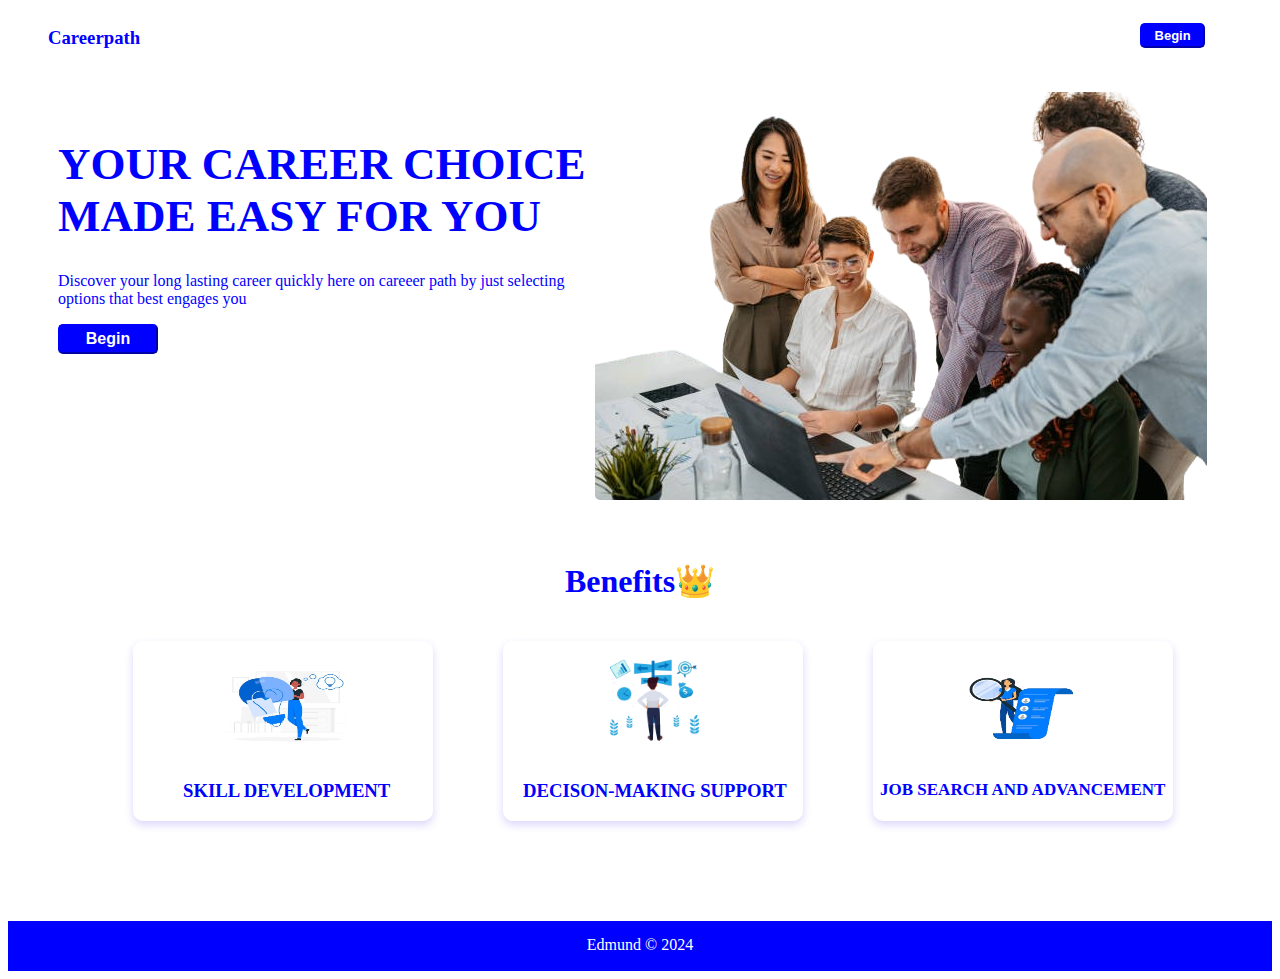
<file: index.html>
<!DOCTYPE html>
<html lang="en">
<head>
    <meta charset="UTF-8">
    <meta name="viewport" content="width=device-width, initial-scale=1.0">
    <title>careerpath</title>
    <link rel="stylesheet" href="style.css">
</head>
<body>
    <!--Navigation-->
    <nav class="nav">
        <h3 class="logoname">Careerpath</h3>
        <button class="btn2"><a href="info.html" class="txtbtn2">Begin</a></button>
    </nav>
    <div class="div1">
        <div> 
            <!--text in the homepage-->
        <h1 class="hometext">YOUR CAREER CHOICE MADE EASY FOR YOU</h1>
        <p class="paragraph1"> Discover your long lasting career quickly here on careeer path by just selecting options that best engages you</p>
        <button  class="btn1" ><a href="info.html" class="txtbtn">Begin</a></button>
    </div>
    <!--image used in the home page-->
        <img src="home-removebg-preview.png" alt="home" class="homeimg">
    </div>
    <h1 class="benefits">Benefits<!--used to represent a king emoji-->&#x1F451;</h1>
   <!--div created in the home page about the benefits-->
    <div class="div2">
        <div class="card">
            <img src="skillimage.png" alt="skillimage" class="skillimg">
        <h3 class="skill">SKILL DEVELOPMENT</h3>
        </div>
        <div class="card">
            <img src="image-removebg-preview (2).png" alt="decision-image" class="decisionimg">
        <h3 class="decision">DECISON-MAKING SUPPORT</h3>
        </div>
        <div class="card">
            <img src="jobimage.png" alt="job image" class="jobimg">
         <h3 class="job">JOB SEARCH AND ADVANCEMENT</h3>  
        </div>
    </div>
    <footer class="footer">
<p class="footertext"> Edmund &copy; 2024</p>
    </footer>
</body>
</html>
</file>
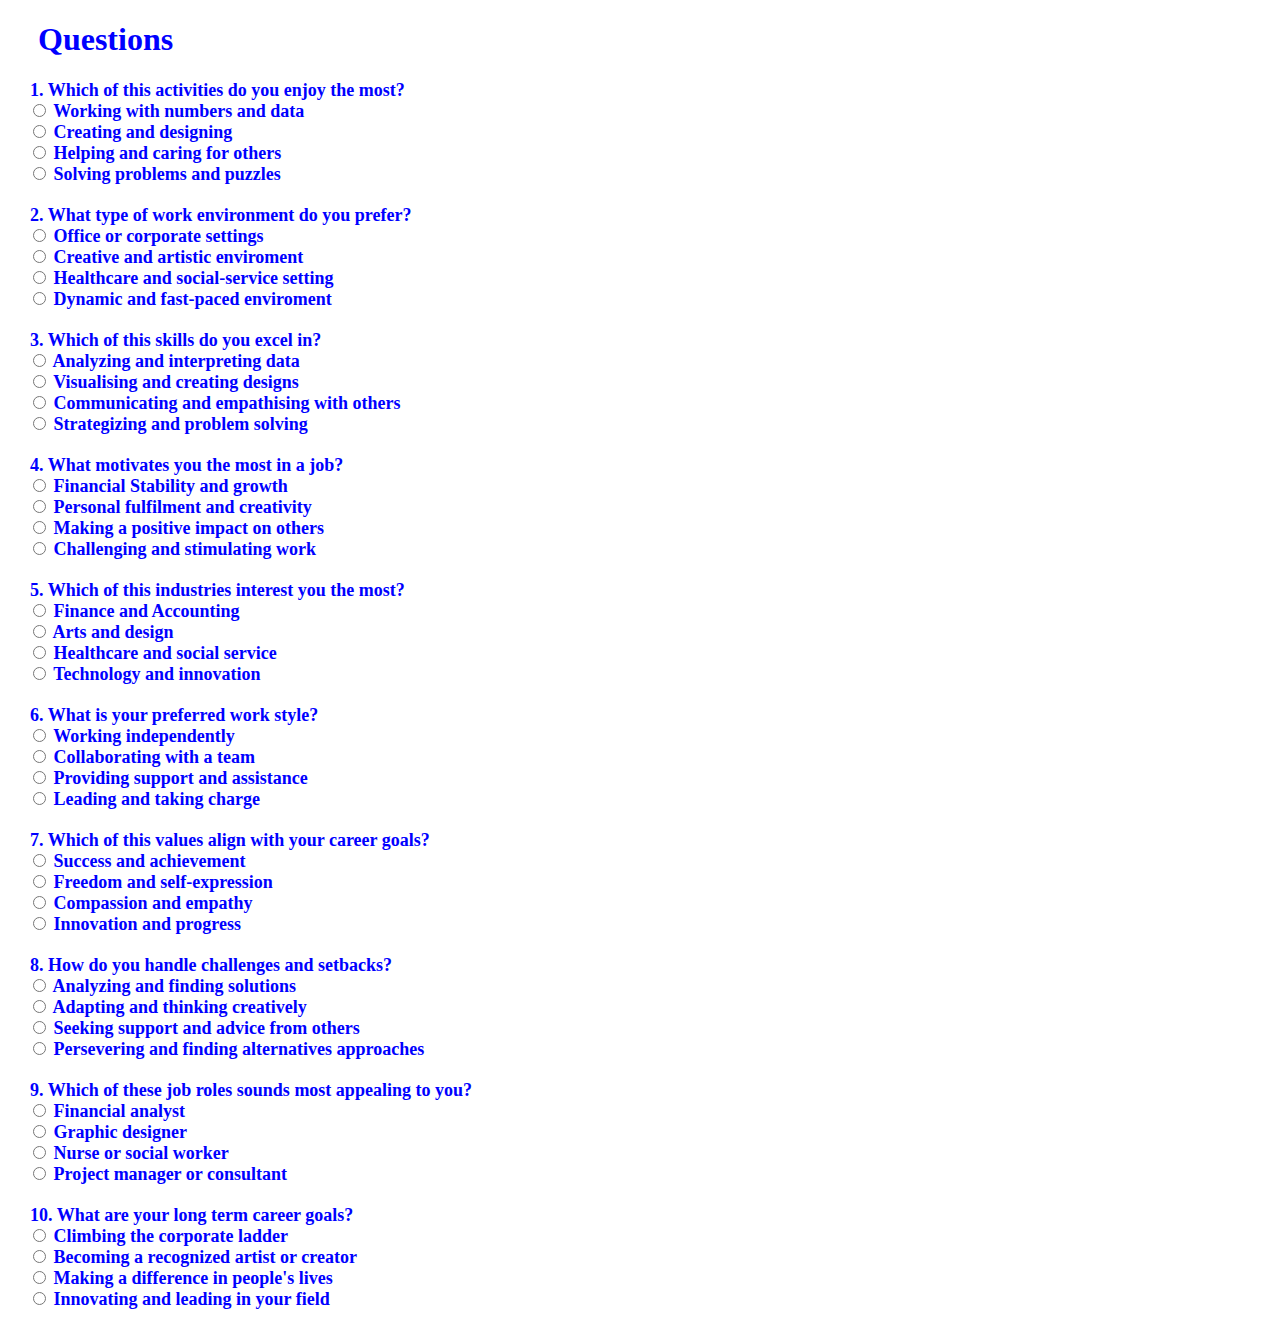
<file: info.html>
<!DOCTYPE html>
<html lang="en">
<head>
    <meta charset="UTF-8">
    <meta name="viewport" content="width=device-width, initial-scale=1.0">
    <title>questions</title>
    <link rel="stylesheet" href="style.css">
</head>
<body>
 <h1 class="question">Questions</h1> 
 <div>
    <!--first question form-->
    <form class="form1">
        
            <legend>1. Which of this activities do you enjoy the most?</legend>
            <input type="radio" name="question" id="option1" value="question">
            <label for="option1">Working with numbers and data</label>
<!--option2-->
            <br>
            <input type="radio" name="question" id="option2" value="question">
            <label for="option2">Creating and designing</label>
<!--option3-->
            <br>
            <input type="radio" name="question" id="option3" value="question">
            <label for="option3">Helping and caring for others</label>
<!--option4-->
            <br>
            <input type="radio" name="question" id="option4" value="question">
            <label for="option4">Solving problems and puzzles</label>

    </form>


    <form class="form2">
        
        <legend>2. What type of work environment do you prefer?</legend>
        <input type="radio" name="question" id="opt1" value="question">
        <label for="opt1">Office or corporate settings</label>
<!--option2-->
        <br>
        <input type="radio" name="question" id="opt2" value="question">
        <label for="opt2">Creative and artistic enviroment</label>
<!--option3-->
        <br>
        <input type="radio" name="question" id="opt3" value="question">
        <label for="opt3">Healthcare and social-service setting</label>
<!--option4-->
        <br>
        <input type="radio" name="question" id="opt4" value="question">
        <label for="opt4">Dynamic and fast-paced enviroment</label>

</form>


<form class="form3">
        
    <legend>3. Which of this skills do you excel in?</legend>
    <input type="radio" name="question" id="opti1" value="question">
    <label for="opti1">Analyzing and interpreting data</label>
<!--option2-->
    <br>
    <input type="radio" name="question" id="opti2" value="question">
    <label for="opti2">Visualising and creating designs</label>
<!--option3-->
    <br>
    <input type="radio" name="question" id="opti3" value="question">
    <label for="opti3">Communicating and empathising with others</label>
<!--option4-->
    <br>
    <input type="radio" name="question" id="opti4" value="question">
    <label for="opti4"> Strategizing and problem solving</label>

</form>


<form class="form4">
        
    <legend>4. What motivates you the most in a job?</legend>
    <input type="radio" name="question" id="optio1" value="question">
    <label for="optio1">Financial Stability and growth</label>
<!--option2-->
    <br>
    <input type="radio" name="question" id="optio2" value="question">
    <label for="optio2">Personal fulfilment and creativity</label>
<!--option3-->
    <br>
    <input type="radio" name="question" id="optio3" value="question">
    <label for="optio3">Making a positive impact on others</label>
<!--option4-->
    <br>
    <input type="radio" name="question" id="optio4" value="question">
    <label for="optio4"> Challenging and stimulating work</label>

</form>


<form class="form5">
        
    <legend>5. Which of this industries interest you the most?</legend>
    <input type="radio" name="question" id="ption1" value="question">
    <label for="ption1">Finance and Accounting</label>
<!--option2-->
    <br>
    <input type="radio" name="question" id="ption2" value="question">
    <label for="ption2">Arts and design</label>
<!--option3-->
    <br>
    <input type="radio" name="question" id="ption3" value="question">
    <label for="ption3">Healthcare and social service</label>
<!--option4-->
    <br>
    <input type="radio" name="question" id="ption4" value="question">
    <label for="ption4"> Technology and innovation</label>

</form>


<form class="form6">
        
    <legend>6. What is your preferred work style?</legend>
    <input type="radio" name="question" id="optionn1" value="question">
    <label for="optionn1">Working independently</label>
<!--option2-->
    <br>
    <input type="radio" name="question" id="optionn2" value="question">
    <label for="optionn2">Collaborating with a team</label>
<!--option3-->
    <br>
    <input type="radio" name="question" id="optionn3" value="question">
    <label for="optionn3">Providing support and assistance</label>
<!--option4-->
    <br>
    <input type="radio" name="question" id="optionn4" value="question">
    <label for="optionn4"> Leading and taking charge</label>

</form>


<form class="form7">
        
    <legend>7. Which of this values align with your career goals?</legend>
    <input type="radio" name="question" id="optionnn1" value="question">
    <label for="optionnn1">Success and achievement</label>
<!--option2-->
    <br>
    <input type="radio" name="question" id="optionnn2" value="question">
    <label for="optionnn2">Freedom and self-expression</label>
<!--option3-->
    <br>
    <input type="radio" name="question" id="optionnn3" value="question">
    <label for="optionnn3">Compassion and empathy</label>
<!--option4-->
    <br>
    <input type="radio" name="question" id="optionnn4" value="question">
    <label for="optionnn4"> Innovation and progress</label>

</form>

<form class="form8">
        
    <legend>8. How do you handle challenges and setbacks?</legend>
    <input type="radio" name="question" id="optionnnn1" value="question">
    <label for="optionnnn1">Analyzing and finding solutions</label>
<!--option2-->
    <br>
    <input type="radio" name="question" id="optionnnn2" value="question">
    <label for="optionnnn2">Adapting and thinking creatively</label>
<!--option3-->
    <br>
    <input type="radio" name="question" id="optionnnn3" value="question">
    <label for="optionnnn3">Seeking support and advice from others</label>
<!--option4-->
    <br>
    <input type="radio" name="question" id="optionnnn4" value="question">
    <label for="optionnnn4">Persevering and finding alternatives approaches</label>

</form>


<form class="form9">
        
    <legend>9. Which of these job roles sounds most appealing to you?</legend>
    <input type="radio" name="question" id="optionnnnn1" value="question">
    <label for="optionnnnn1">Financial analyst</label>
<!--option2-->
    <br>
    <input type="radio" name="question" id="optionnnnn2" value="question">
    <label for="optionnnnn2">Graphic designer</label>
<!--option3-->
    <br>
    <input type="radio" name="question" id="optionnnnn3" value="question">
    <label for="optionnnnn3">Nurse or social worker</label>
<!--option4-->
    <br>
    <input type="radio" name="question" id="optionnnnn4" value="question">
    <label for="optionnnnn4">Project manager or consultant</label>

</form>

<form class="form10">
        
    <legend>10. What are your long term career goals?</legend>
    <input type="radio" name="question" id="option11" value="question">
    <label for="option11">Climbing the corporate ladder</label>
<!--option2-->
    <br>
    <input type="radio" name="question" id="option12" value="question">
    <label for="option12">Becoming a recognized artist or creator</label>
<!--option3-->
    <br>
    <input type="radio" name="question" id="option13" value="question">
    <label for="option13">Making a difference in people's lives</label>
<!--option4-->
    <br>
    <input type="radio" name="question" id="option14" value="question">
    <label for="option14">Innovating and leading in your field</label>

</form>
 </div>  
</body>
</html>
</file>
<file: style.css>
.logoname{
    color: blue;
    padding-left: 40px;
}
.hometext{
    color: blue;
    text-align: left;
    padding-left: 50px;
    padding-top: 40px;
    font-size: 45px;
    flex-wrap: wrap;
}
.nav{
    display: flex;
}
.div1{
    display: flex;
}
.homeimg{
    padding-right: 65px;
    padding-top: 25px;
    border-radius: 5px;
    
}
.paragraph1{
    text-align: left;
    padding-left: 50px;
    color: blue;
    
}
.btn1{
    margin-left: 50px;
    background-color: blue; 
    width: 100px;
    height: 30px;
    border-radius: 5px;
    border-color: blue;  
}
.txtbtn{
    text-decoration: none;
    color: white;
    font-size: 16px;
    font-weight: bold;
}
.btn2{
    margin-left: 1000px;
    height: 25px;
    width: 65px ;
    font-weight: bold;
    background-color: blue;
    color: white;
    margin-top: 15px;
    border-radius: 5px;
    border-color: blue;
}
.txtbtn2{
    text-decoration: none;
    color: white;
    font-size: 13px;
    font-weight: bold;
}
.div2{
    padding-top: 20px;
    display: flex;
    padding-left: 55px;
    flex-wrap: wrap;
}
.card{
    background-color: white;
    height: 180px;
    margin-left: 70px;
    width: 300px;
    border-radius: 10px;
    box-shadow: 0 4px 8px 0 rgba(76, 48, 231, 0.2);
    color: blue;
}
.benefits{
    color: blue;
    padding-top:40px;
    text-align: center;
}
.skill{
    margin-top: 20px;
    margin-left: 50px;
    font-weight: bold;
}
.skillimg{
    width: 140px;
    height: 100px;
    margin-left: 85px;
    margin-top: 15px;
}

.decision{
    margin-left: 20px;
    margin-top: 30px;
}

.decisionimg{
    width: 100px;
    height: 90px;
    margin-left: 100px;
    margin-top: 15px;
}
.job{
    font-size: 17px;
    font-weight: bold;
    margin-top: 20px;
    margin-left: 7px;
}
.jobimg{
    width: 150px;
    height: 100px;
    margin-left: 75px;
    margin-top: 15px;
}
.footer{
    height: 50px;
    margin-top: 100px;
    background-color: blue;
    width: 100%;
}
.footertext{
    padding-top: 15px;
    text-align: center;
    color: white;
}
/*second page
*/
.question{
    margin-left: 30px;
    color: blue;
}
.form1{
    margin-left: 20px;
    font-size: large;
    color: blue;
    font-weight: bold;
}
.form2{
    margin-left: 20px;
    font-size: large;
    color: blue;
    margin-top: 20px;
    font-weight: bold;
}
.form3{
    margin-left: 20px;
    font-size: large;
    color: blue;
    margin-top: 20px;
    font-weight: bold;
}
.form4{
    margin-left: 20px;
    font-size: large;
    color: blue;
    margin-top: 20px;
    font-weight: bold;
}
.form5{
    margin-left: 20px;
    font-size: large;
    color: blue;
    margin-top: 20px;
    font-weight: bold;
}
.form6{
    margin-left: 20px;
    font-size: large;
    color: blue;
    margin-top: 20px;
    font-weight: bold;
}
.form7{
    margin-left: 20px;
    font-size: large;
    color: blue;
    margin-top: 20px;
    font-weight: bold;
}
.form8{
    margin-left: 20px;
    font-size: large;
    color: blue;
    margin-top: 20px;
    font-weight: bold;
}
.form9{
    margin-left: 20px;
    font-size: large;
    color: blue;
    margin-top: 20px;
    font-weight: bold;
}
.form10{
    margin-left: 20px;
    font-size: large;
    color: blue;
    margin-top: 20px;
    font-weight: bold;
}






/*

practice work

.flex-container{
    padding: 0;
    margin: 0;
    list-style:none;
    float: left;
    width: 120px;
    height: 300px;
    padding: 10px;
    border: 3px solid silver;
    margin-top: 10px;
    display: flex;
    animation: wendu 2s infinite ;
}
@keyframes wendu {
    0%{
        background-color: orange;
    }
    50%{
        background-color: blueviolet;
    }
    100%{
        background-color: brown;
    }
}
.box{
    background-color: red;
    width: 4rem;
    height: 4rem;
     
}
.box-1{
    background-color: blue;
    animation: edmund 2s infinite;
}
@keyframes edmund{
    0%{
        background-color: black;
    }
    50%{
        background-color: yellow;
    }
    100%{
        background-color: blueviolet;
    }
}
.box-2{
background-color: green;
}
.box-3{
    background-color: purple;
    
}
*/
</file>
